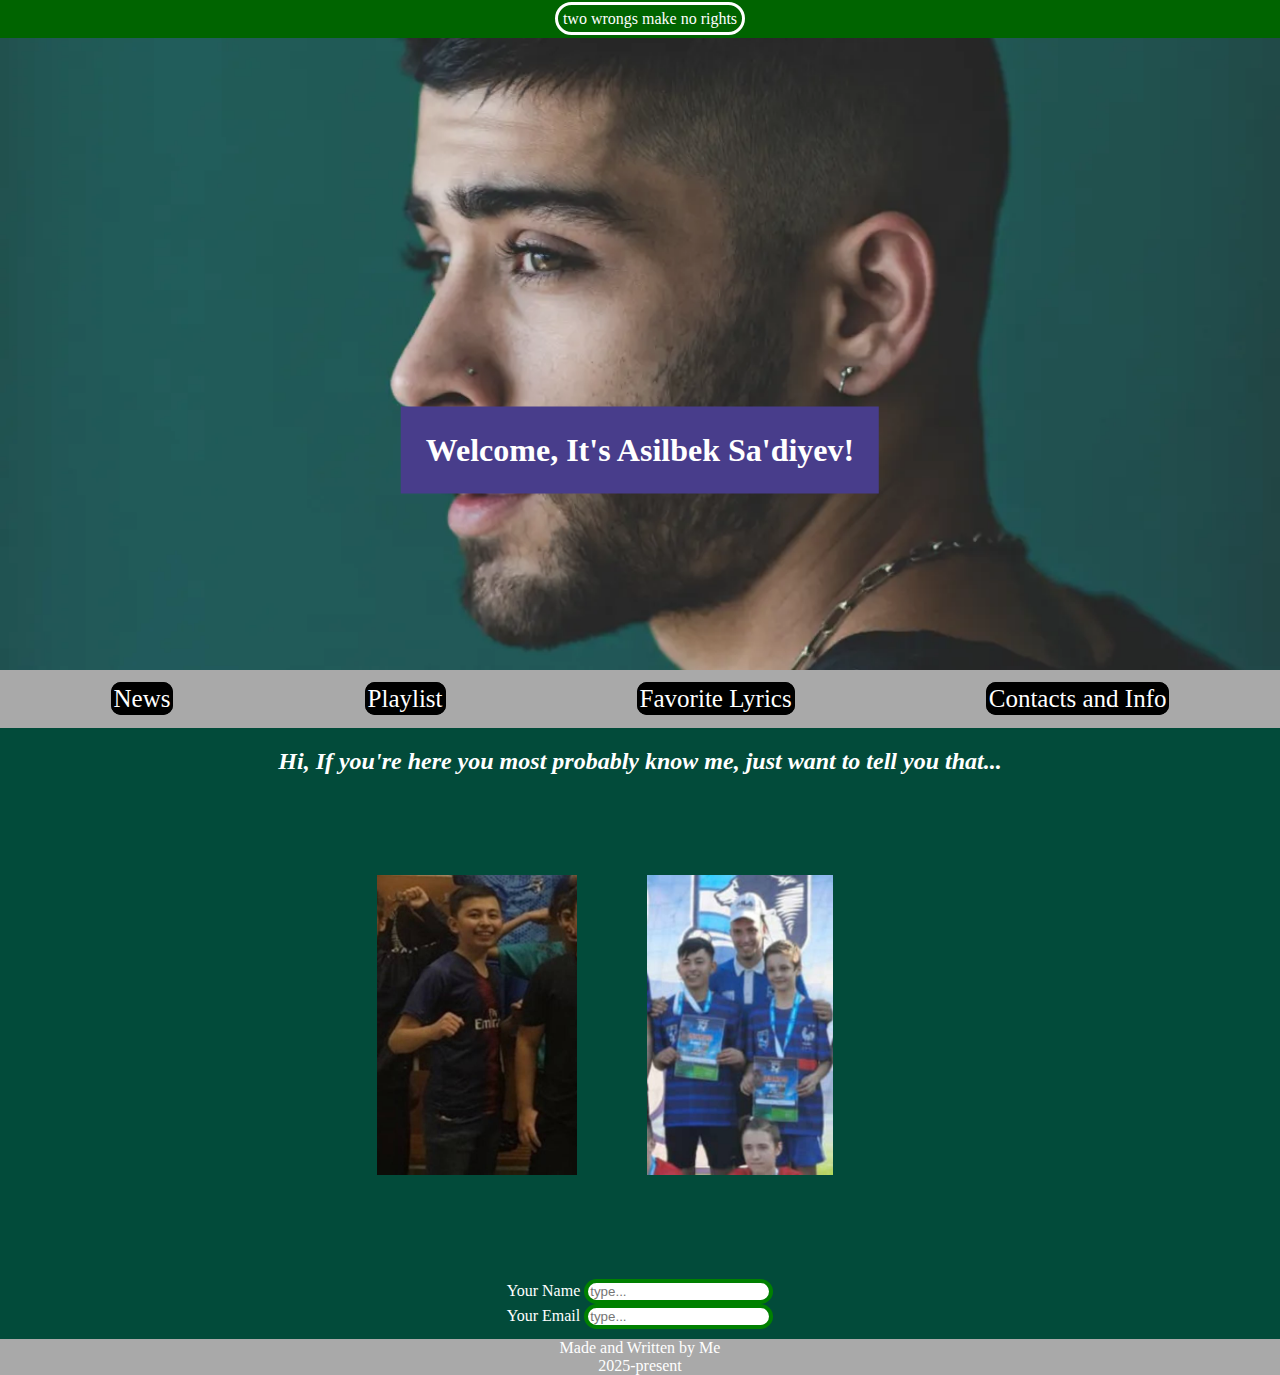
<file: firstwebsite/index.html>
<!DOCTYPE html>
<html>
    <head>
        <link rel="stylesheet" type="text/css" href="style.css">
        <title>Sa'diyev's</title>
    </head>
    <body>
<header>
    <span>two wrongs make no rights</span></header>
<img src="img/pic.webp" alt="mainpicture" width="100%">

<div class="banner">
    <h1>Welcome, It's Asilbek Sa'diyev!</h1>
</div>

<nav class="navigation">
<ul>
<li><a href="news.html">News</a></li>
<li><a href="songs.html">Playlist</a></li>
<li><a href="lyrics.html">Favorite Lyrics</a></li>
<li><a href="contact.html">Contacts and Info</a></li>
</ul>
</nav>

<article class="article">
<h2><em>Hi, If you're here you most probably know me, just want to tell you that...</em></h2>
</article>

<ul class="images">
<li><img src="img/man1.jpg" alt="mani birinchi rasmim"></li>
<li><img src="img/man2.jpg" alt="mani ikkinchi rasmim"></li>
</ul>
<form class="datas">
<label for="name">Your Name</label>
<input type="text" name="name" placeholder="type..."><br>
<label for="email">Your Email</label>
<input type="email" name="email" placeholder="type...">
</form>
    </body>

    <footer>Made and Written by Me <br> 2025-present</footer>
</html>
</file>
<file: firstwebsite/style.css>
/* Reset default padding and margin */
body, ul, div, h1, h2, footer, img {
    padding: 0;
    margin: 0;
    box-sizing: border-box; /* Ensures consistent sizing */
}

/* Prevents horizontal scrolling */
body {
    overflow-x: hidden;
    background-color:rgb(2, 75, 58);
    color: white;

}

/* Header styling */
header {
    position: fixed;
    width: 100%;
    background-color: darkgreen;
    text-align: center;
    padding: 10px;
    z-index: 1000; /* Ensures it stays above other elements */
}

header span {
    border: 3px solid white;
    border-radius: 20px;
    padding: 5px;
}

/* Banner heading */
.banner h1 {
    position: absolute;
    top: 50%;
    left: 50%;
    transform: translate(-50%, -50%);
    text-align: center;
    background-color: darkslateblue;
    padding: 25px;
}

/* Navigation styling */
.navigation {
    position: sticky;
    top: 5%;
    background-color: darkgray;
    z-index: 999; /* Keeps it above other content */
    text-decoration: none;
}

/* Navigation menu */
.navigation ul {
    display: flex;
    padding: 15px;
    margin: 0;
    justify-content: space-around;
    list-style: none; /* Removes default list bullets */
   
}

/* Navigation list items */
.navigation ul li a {
    text-decoration: none;
    border: 3px solid black;
    border-radius: 10px;
    font-size: 25px;
    color: white;
    background-color: black;
}

/* Ensure images don’t have unwanted space */
img {
    display: block;
    max-width: 100%;
    height: auto;
}
.navigation ul li a:hover {
    text-decoration: underline;
    
}

h2 {
    
    text-align: center;
    margin: 20px;
}

.images {
    text-align: center;
    margin: 80px 0;
    white-space: nowrap;
 }
  .images li {
        display: inline-block;
        width: 20%;
        margin: 20px 5px;
    }
.images li img {
max-width: 100%;
height: 300px;
}

.images li:hover {
    position: relative;
    top: -4px;
}

footer {
    text-align: center;
    background-color: darkgray;
    
}

 .datas {
    text-align: center;
    margin: 10px;
    
}

.datas:focus{
        border: 4px dashed black;
        outline: none;
       
}
.datas input:valid {
    border: 4px solid green;
    border-radius: 20px;
}
audio {
    padding: 20px;
    margin: 20px;
}
body::selection{
    background-color: chartreuse;
}
</file>
